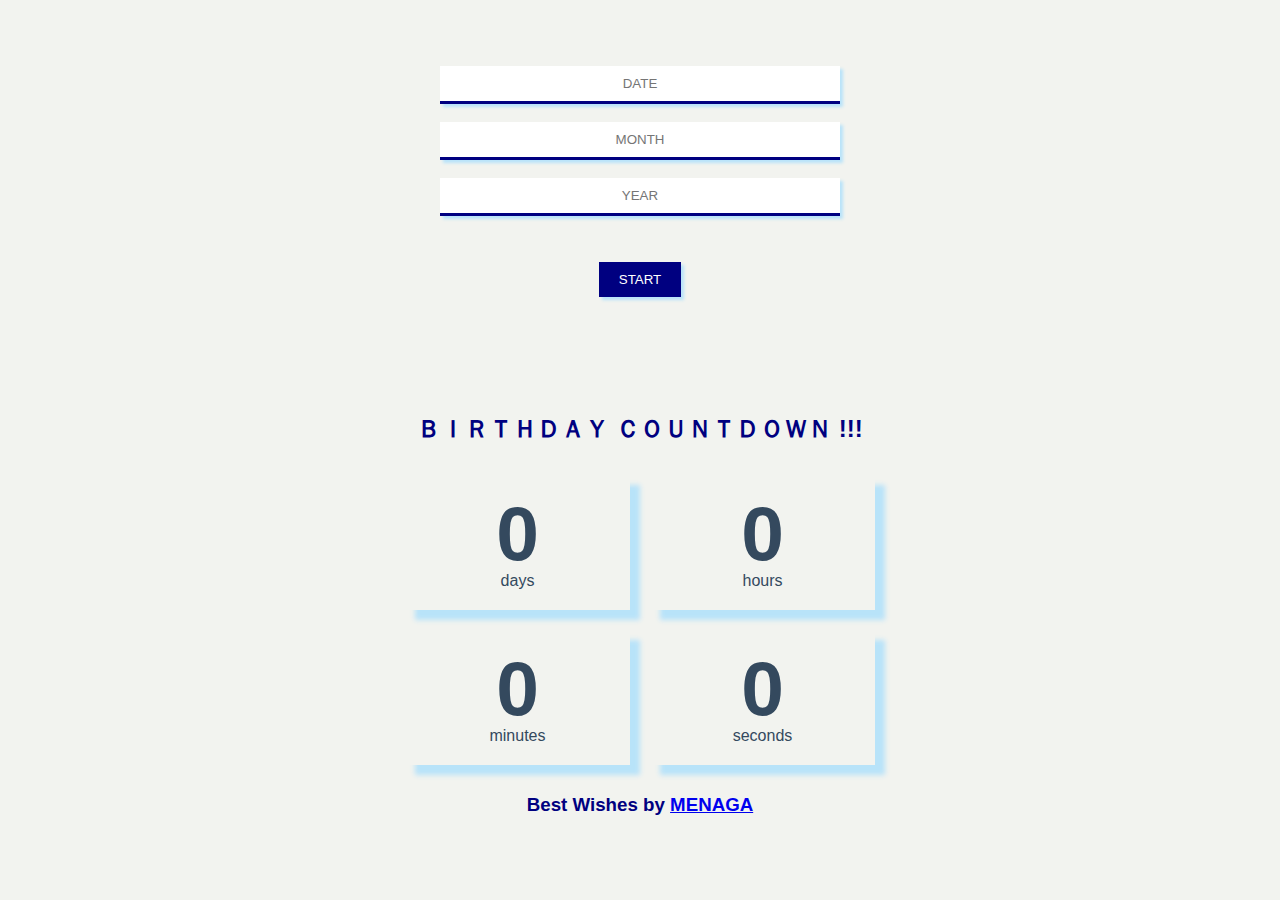
<file: index.html>
<!DOCTYPE html>
<html lang="en">
<head>
    <meta charset="UTF-8">
    <meta http-equiv="X-UA-Compatible" content="IE=edge">
    <meta name="viewport" content="width=device-width, initial-scale=1.0">
    <title>Birthday Countdown</title>
    <link rel="stylesheet" href="style.css"/>
    <script src="content.js" defer></script>
</head>
<body >
    <center>
   <div class="main-container">
       <div class="user-bday-form">
           <form id='form'>
          
              <input type="text" id="day" placeholder="DATE" required autocomplete="off" >&nbsp;&nbsp;&nbsp;&nbsp;&nbsp;&nbsp;
              <input type="text" id="month" placeholder="MONTH"required autocomplete="off" >&nbsp;&nbsp;&nbsp;&nbsp;&nbsp;&nbsp;
              <input type="text" id="year" placeholder="YEAR" required autocomplete="off" ><br><br><br>
              <button id="button">START</button>
           </form>
       </div>
       <br><br><br><br>
       <div>
       <h2 >ＢＩＲＴＨＤＡＹ ＣＯＵＮＴＤＯＷＮ !!!</span></h2>
       </div>
       <div class="timer">
       
           <div class="dcontainer">
               <div class="days-text">
                   <p class="text" id='days'>0</p>
                <span>days</span>
            </div>
            
           </div>
           <div class="hcontainer">
            <p class="text" id='hours'>0</p>
            <span>hours</span>
           </div>
           <div class="mcontainer">
            <p class="text" id='minutes'>0</p>
            <span>minutes</span>
           </div>
           <div class="scontainer">
            <p class="text" id='seconds'>0</p>
            <span>seconds</span>
           </div>
       </div>
   </div>
   <div>
    <h3>Best Wishes by <a class="FONT"  href="https://linkedin.com/in/menaga-raman-2b0705223" target="_blank">MENAGA</a></h3>
  
  </div>
    </center>
</body>
</html>
</file>
<file: style.css>
* {
    box-sizing: border-box;
}

body {
    min-height: 100vh;
    margin: 0;
    font-family: 'Red Hat Text', sans-serif;
    display: flex;
    justify-content: center;
    align-items: center;
    background-color: #f2f3ef;
}

#form {
    width: 80%;
    max-width: 500px;
    margin-bottom: 5%; /* Adjusted margin for responsiveness */
}

    #form input {
        width: 100%;
        padding: 10px;
        border: none;
        outline: none;
        text-align: center;
        border-bottom: navy solid 3px;
        background-color: white;
        box-shadow: 3px 3px 3px #b8e3f9;
    }

#button {
    border: none;
    padding: 10px 20px;
    margin-top: 10px;
    background-color: navy;
    color: white;
    cursor: pointer;
    transition: transform 0.3s;
    box-shadow: 3px 3px 3px #b8e3f9;
}

    #button:hover {
        transform: translateY(-2px);
    }

.timer {
    display: flex;
    color: #34495e;
    justify-content: center;
    align-items: center;
    flex-wrap: wrap;
}

.dcontainer,
.hcontainer,
.mcontainer,
.scontainer {
    width: 45%;
    margin: 2%;
    padding: 4%;
    box-shadow: 10px 10px 5px #b8e3f9;
    transition: transform 0.3s;
}

    .dcontainer:hover,
    .hcontainer:hover,
    .mcontainer:hover,
    .scontainer:hover {
        transform: translateY(-7px);
    }

.text {
    font-size: 6vw;
    margin: 0 2vw;
    line-height: 1;
    font-weight: bold;
}

h2,
h3 {
    color: navy;
    text-align: center;
}

    h2 span {
        color: navy;
    }
</file>
